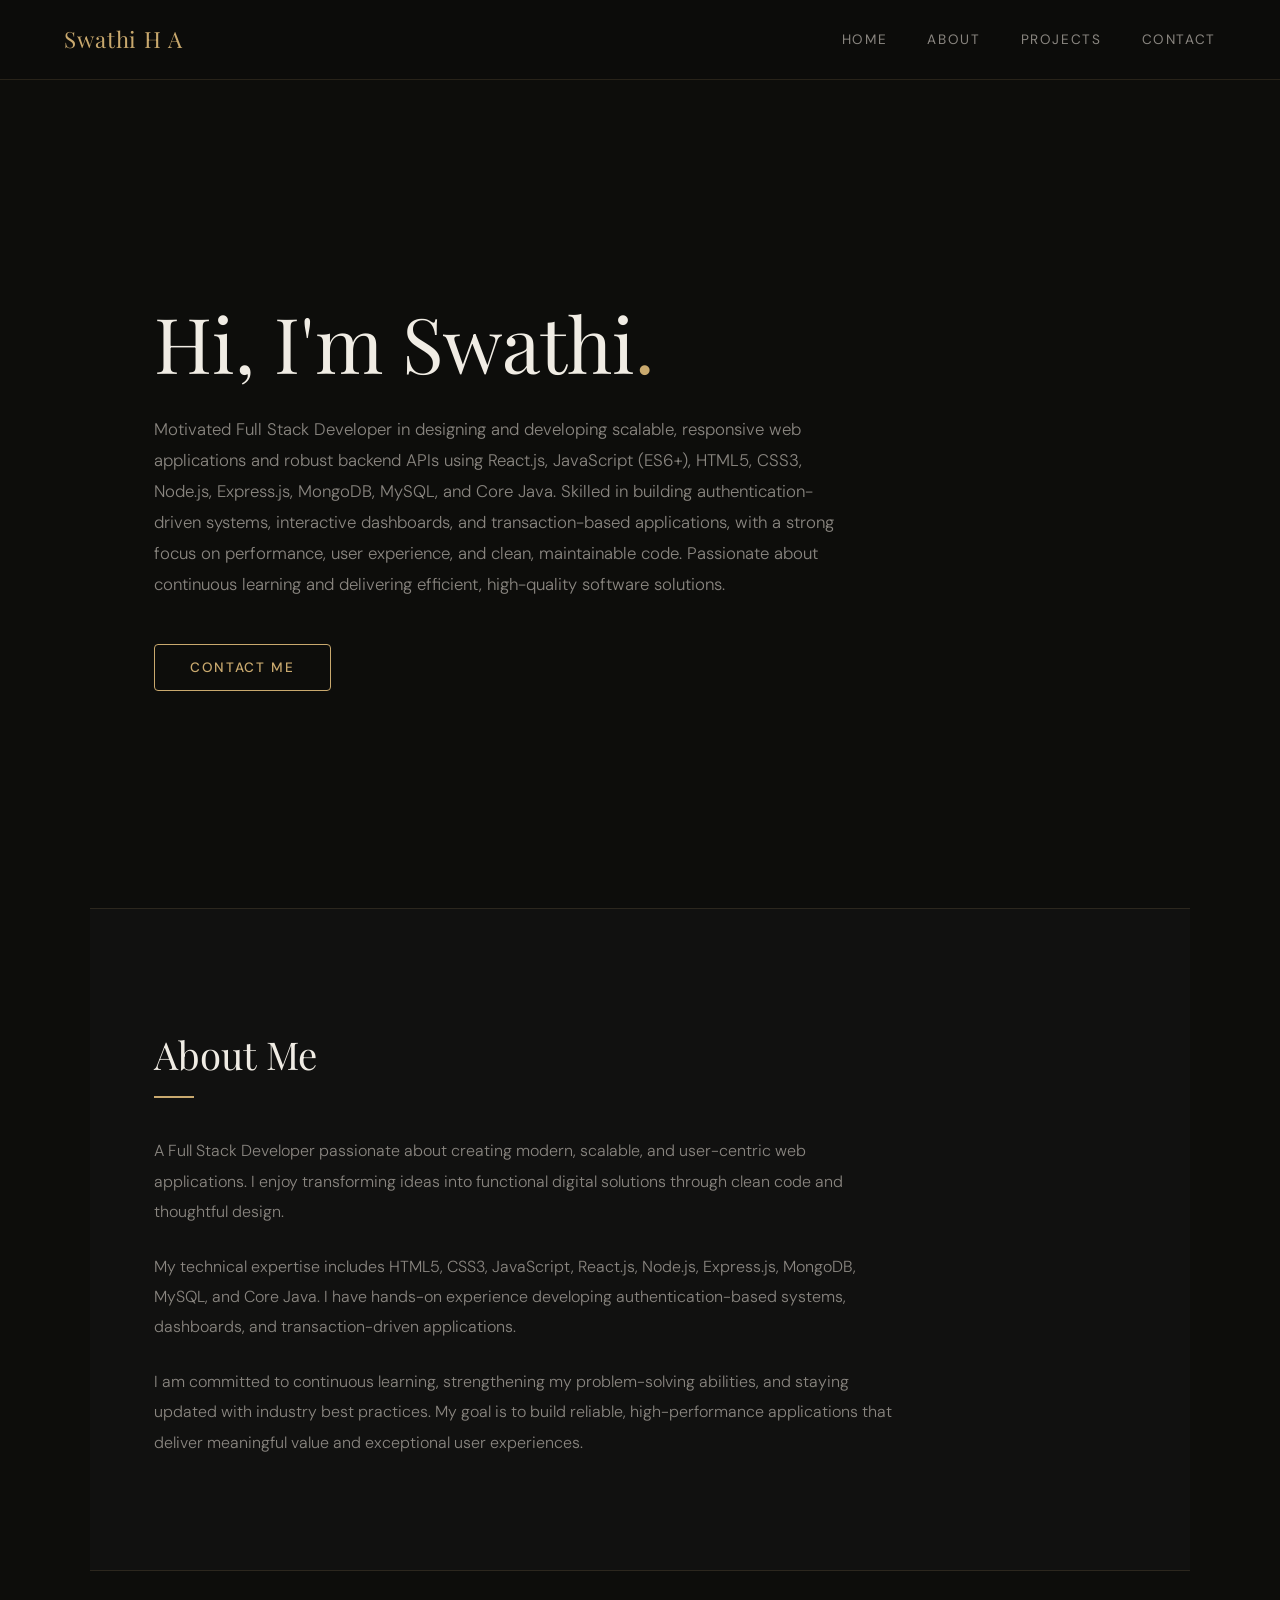
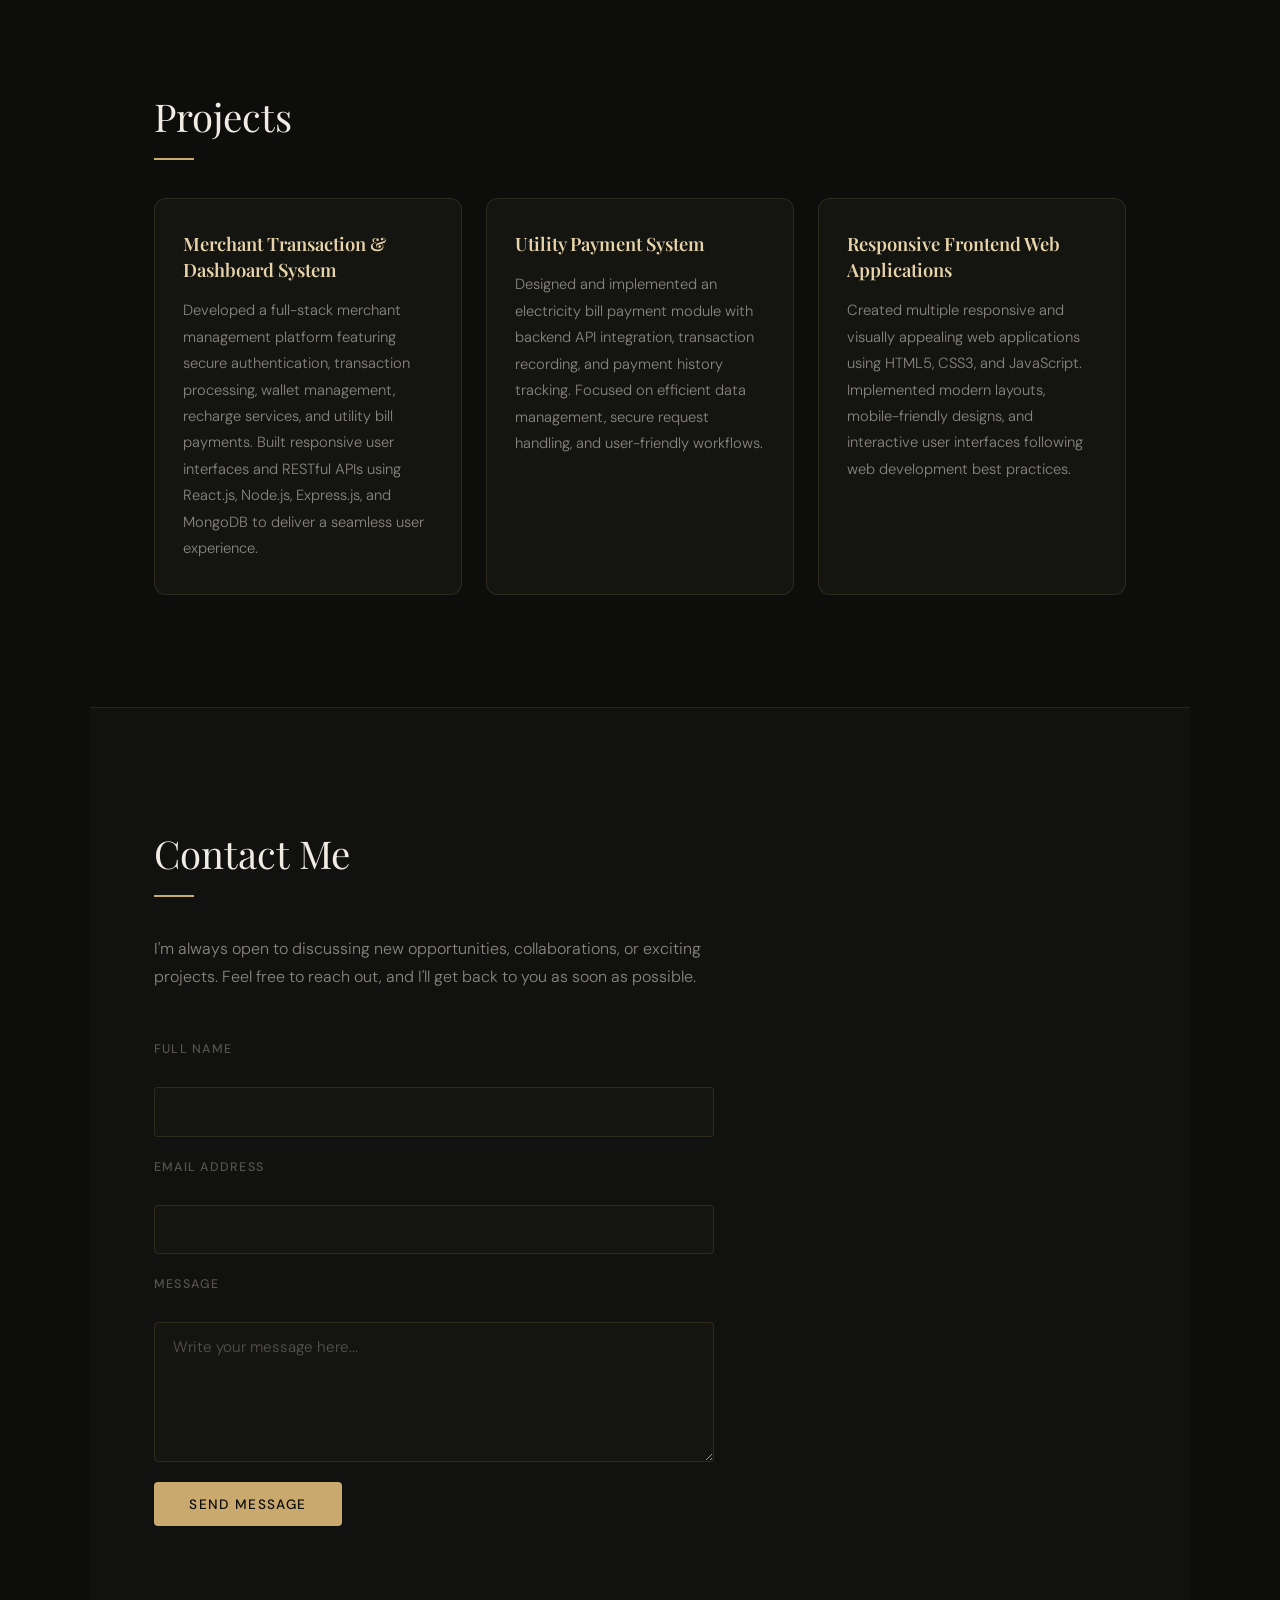
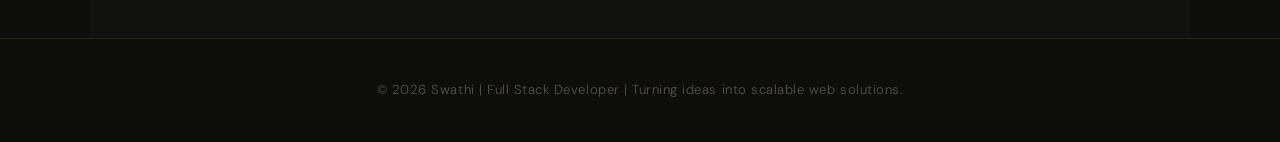
<file: HTML Project/2. New Portfolio/index.html>
<!DOCTYPE html>
<html lang="en">
<head>
    <meta charset="UTF-8">
    <meta name="viewport" content="width=device-width, initial-scale=1.0">
    <title>Document</title>
    <link rel="stylesheet" href="./style.css">
</head>
<body>
    <header>
        <h1>Swathi H A</h1>
        <nav>
            <a href="#home">Home</a>
            <a href="#about">About</a>
            <a href="#projects">Projects</a>
            <a href="#contact">Contact</a>
        </nav>
    </header>
    <main>
        <h2>Hi, I'm Swathi</h2>
        <p>Motivated Full Stack Developer in designing and developing scalable, responsive web applications and robust backend APIs using React.js, JavaScript (ES6+), HTML5, CSS3, Node.js, Express.js, MongoDB, MySQL, and Core Java. Skilled in building authentication-driven systems, interactive dashboards, and transaction-based applications, with a strong focus on performance, user experience, and clean, maintainable code. Passionate about continuous learning and delivering efficient, high-quality software solutions.</p>
        <a href="#contact">
            <button>Contact Me</button>
        </a>
    </main>
    <section class="about" id="about">
        <h2>About Me</h2>

        <p>
            A Full Stack Developer passionate about creating modern, scalable, and user-centric web applications. I enjoy transforming ideas into functional digital solutions through clean code and thoughtful design.
        </p>

        <p>
            My technical expertise includes HTML5, CSS3, JavaScript, React.js, Node.js, Express.js, MongoDB, MySQL, and Core Java. I have hands-on experience developing authentication-based systems, dashboards, and transaction-driven applications.
        </p>

        <p>
            I am committed to continuous learning, strengthening my problem-solving abilities, and staying updated with industry best practices. My goal is to build reliable, high-performance applications that deliver meaningful value and exceptional user experiences.
        </p>
    </section>

    <section class="projects" id="projects">
        <h2>Projects</h2>

        <article>
            <div>
                <h4>Merchant Transaction & Dashboard System</h4>
                <p>
                    Developed a full-stack merchant management platform featuring secure authentication, transaction processing, wallet management, recharge services, and utility bill payments. Built responsive user interfaces and RESTful APIs using React.js, Node.js, Express.js, and MongoDB to deliver a seamless user experience.
                </p>
            </div>

            <div>
                <h4>Utility Payment System</h4>
                <p>
                    Designed and implemented an electricity bill payment module with backend API integration, transaction recording, and payment history tracking. Focused on efficient data management, secure request handling, and user-friendly workflows.
                </p>
            </div>

            <div>
                <h4>Responsive Frontend Web Applications</h4>
                <p>
                    Created multiple responsive and visually appealing web applications using HTML5, CSS3, and JavaScript. Implemented modern layouts, mobile-friendly designs, and interactive user interfaces following web development best practices.
                </p>
            </div>
        </article>
    </section>

    <section class="contact-us" id="contact">
        <h2>Contact Me</h2>

        <p>
            I'm always open to discussing new opportunities, collaborations, or exciting projects. Feel free to reach out, and I'll get back to you as soon as possible.
        </p>

        <form action="">
            <label for="name">Full Name</label>
            <input type="text" id="name" name="name" required>

            <label for="email">Email Address</label>
            <input type="email" id="email" name="email" required>

            <label for="message">Message</label>
            <textarea name="message" id="message" placeholder="Write your message here..." required></textarea>

            <button type="submit">Send Message</button>
        </form>
    </section>
    <footer>
        <p>© 2026 Swathi | Full Stack Developer | Turning ideas into scalable web solutions.</p>
    </footer>
</body>
</html>
</file>
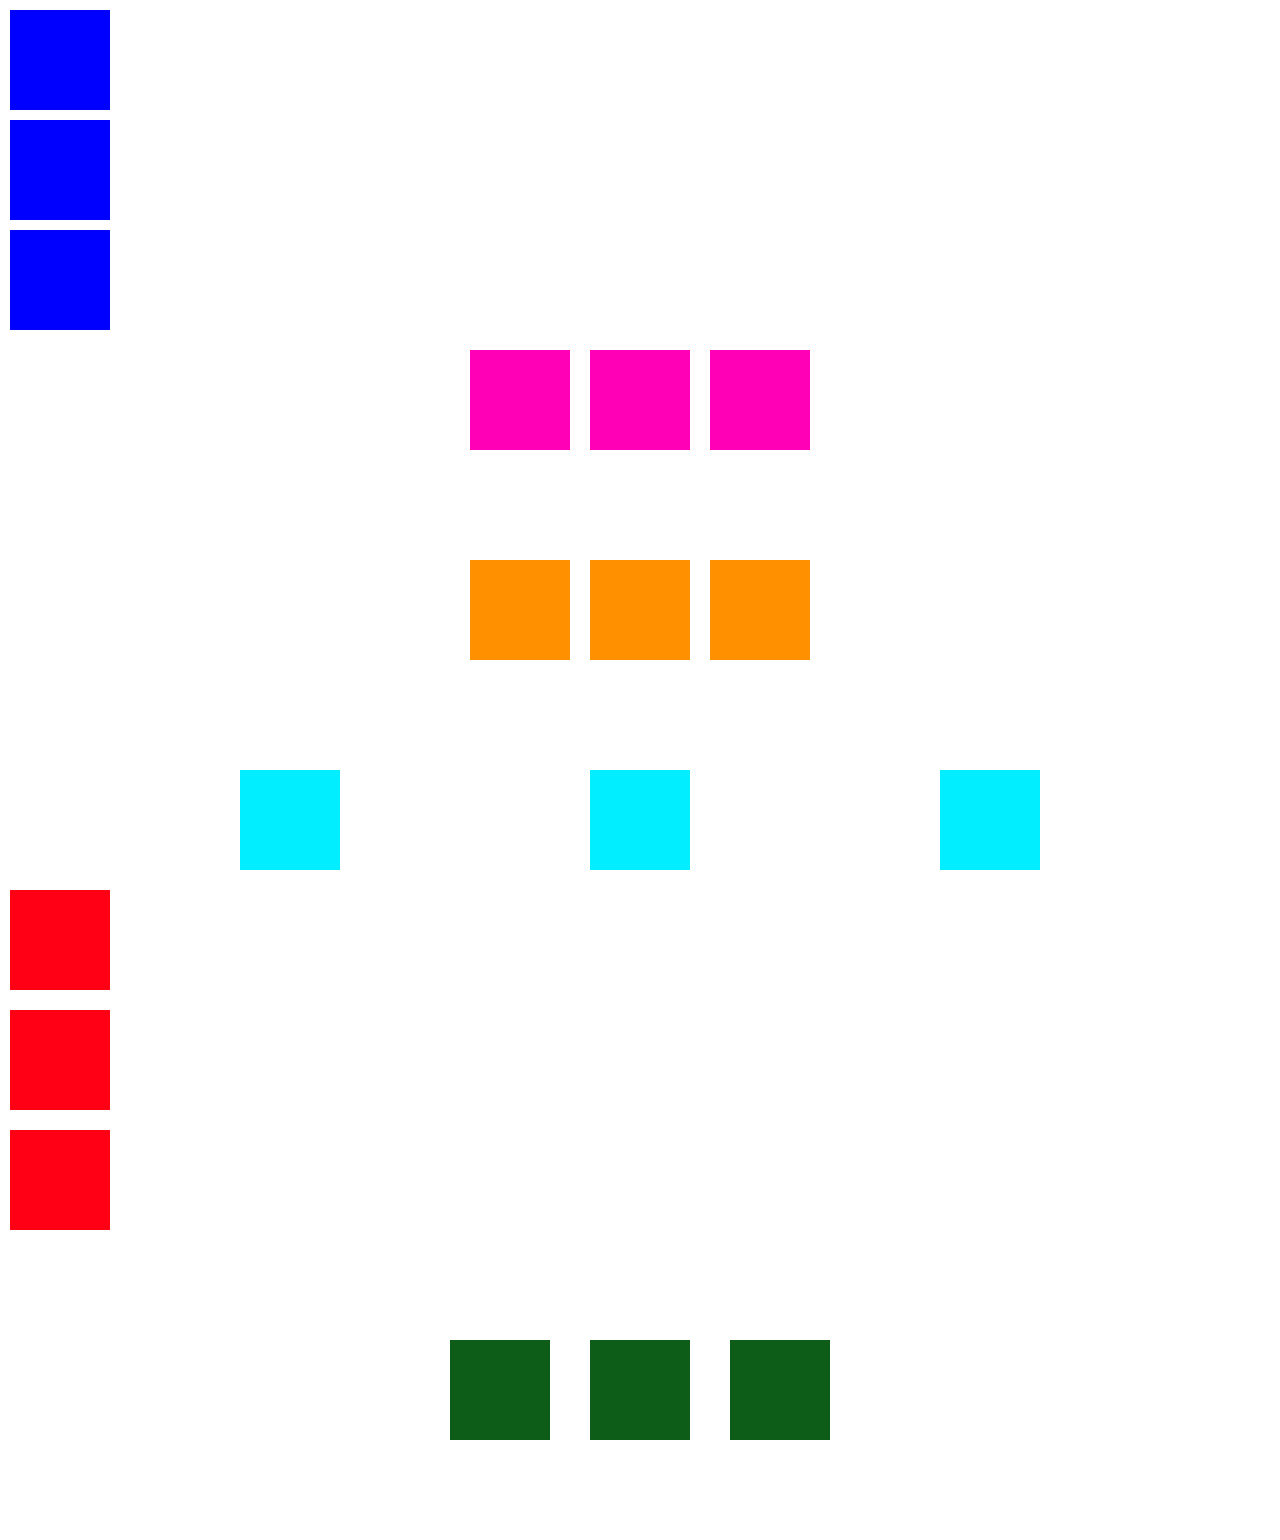
<file: CSS/layoutP.html>
<!-- # PRACTICE FIRST 

- [ ]  Create container with 3 boxes
- [ ]  Center them horizontally
- [ ]  Center them vertically
- [ ]  Space them evenly
- [ ]  Try column layout -->

<!DOCTYPE html>
<html lang="en">
<head>
    <meta charset="UTF-8">
    <meta name="viewport" content="width=device-width, initial-scale=1.0">
    <title>Document</title>
    <style>
        *{
            padding: 0;
            margin: 0;
            box-sizing: border-box;
        }
        .box {
            background-color: blue;
            padding: 10px;
            width: 100px;
            height: 100px;
            margin: 10px;
            color: blue;
        }

        .horizontalMain{
            display: flex;
            justify-content: center;
        }

        .HorizontalBox {
            background-color: rgb(255, 0, 183);
            padding: 10px;
            width: 100px;
            height: 100px;
            margin: 10px;
            color: rgb(255, 0, 183);
            
        }

        .VerticalMain{
            display: flex;
            justify-content: center;
            align-items: center;
            height: 300px;
        }

        .VerticalBox {
            background-color: rgb(255, 145, 0);
            padding: 10px;
            width: 100px;
            height: 100px;
            margin: 10px;
            color: rgb(255, 145, 0);
        }

        .evenlyMain{
            display: flex;
            justify-content: space-evenly;
        }

        .evenlyBox {
            background-color: rgb(0, 238, 255);
            padding: 10px;
            width: 100px;
            height: 100px;
            margin: 10px;
            color: rgb(0, 238, 255);
        }

        .columnMain{
            display: flex;
            flex-direction: column;
        }

        .columnBox {
            background-color: rgb(255, 0, 21);
            padding: 10px;
            width: 100px;
            height: 100px;
            margin: 10px;
            color: rgb(255, 0, 21);
        }

        .extraMain{
            display: flex;
            justify-content: center;
            align-items: center;
            gap: 20px;
            height: 300px;
        }

        .extraBox {
            background-color: rgb(13, 93, 24);
            padding: 10px;
            width: 100px;
            height: 100px;
            margin: 10px;
            color: rgb(13, 93, 24);
        }
    </style>
</head>
<body>
    <div class="main">
        <div class="box">
            a
        </div>
        <div class="box">
            a
        </div>
        <div class="box">
            a
        </div>
    </div>

    <div class="horizontalMain">
        <div class="HorizontalBox">
            a
        </div>
        <div class="HorizontalBox">
            a
        </div>
        <div class="HorizontalBox">
            a
        </div>
    </div>

    <div class="VerticalMain">
        <div class="VerticalBox">
            a
        </div>
        <div class="VerticalBox">
            a
        </div>
        <div class="VerticalBox">
            a
        </div>
    </div>

    <div class="evenlyMain">
        <div class="evenlyBox">
            a
        </div>
        <div class="evenlyBox">
            a
        </div>
        <div class="evenlyBox">
            a
        </div>
    </div>

    <div class="columnMain">
        <div class="columnBox">
            a
        </div>
        <div class="columnBox">
            a
        </div>
        <div class="columnBox">
            a
        </div>
    </div>

    <div class="extraMain">
        <div class="extraBox">
            a
        </div>
        <div class="extraBox">
            a
        </div>
        <div class="extraBox">
            a
        </div>
    </div>
</body>
</html>
</file>
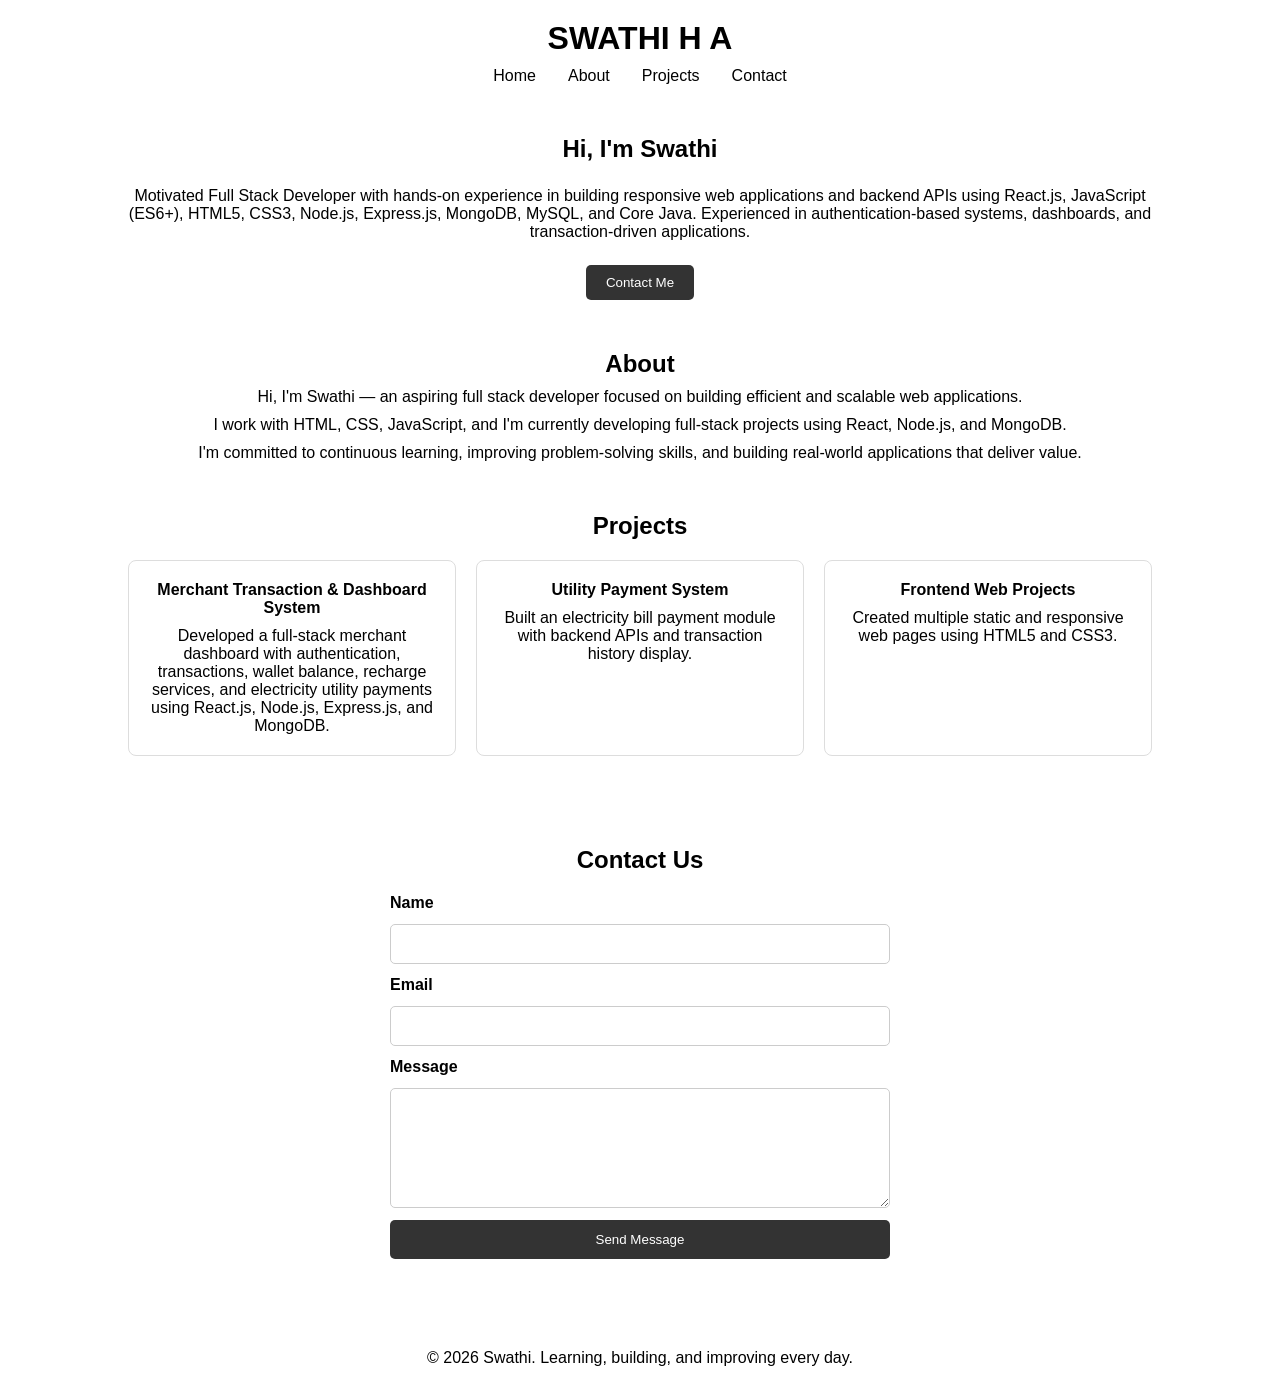
<file: HTML Project/1.PersonalProfile.html>
<!DOCTYPE html>
<html lang="en">
<head>
    <meta charset="UTF-8">
    <meta name="viewport" content="width=device-width, initial-scale=1.0">
    <title>Document</title>
    <style>
        *{
            padding: 0;
            margin: 0;
            box-sizing: border-box;
        }

        body{
            font-family: Arial, sans-serif;
        }

        /* HEADER */

        header{
            display: flex;
            flex-direction: column;
            justify-content: center;
            align-items: center;
            width: 80%;
            margin: 20px auto;
        }

        header nav{
            display: flex;
            justify-content: center;
            gap: 2rem;
            width: 100%;
            margin-top: 10px;
        }

        header nav a{
            text-decoration: none;
            color: black;
        }

        /* HERO */

        .hero{
            display: flex;
            flex-direction: column;
            align-items: center;
            width: 80%;
            margin: 50px auto;
            gap: 1.5rem;
            text-align: center;
        }

        .hero button{
            padding: 10px 20px;
            border: none;
            background-color: #333;
            color: white;
            border-radius: 5px;
            cursor: pointer;
        }

        /* ABOUT */

        .about{
            width: 80%;
            margin: 50px auto;
            text-align: center;
        }

        .about p{
            margin-top: 10px;
        }

        /* PROJECTS */

        .projects{
            width: 80%;
            margin: 50px auto;
            text-align: center;
        }

        .projects article{
            display: flex;
            gap: 20px;
            margin-top: 20px;
        }

        .projects article div{
            display: flex;
            flex-direction: column;
            align-items: center;
            width: 33%;
            border: 1px solid #ddd;
            padding: 20px;
            border-radius: 8px;
        }

        .projects article h4{
            margin-bottom: 10px;
        }

        /* CONTACT */

        .contact-us{
            padding: 40px;
        }

        .contact-us h2,
        .contact-us h3{
            text-align: center;
            margin-bottom: 20px;
        }

        .contact-us form{
            display: flex;
            flex-direction: column;
            gap: 12px;
            max-width: 500px;
            margin: 0 auto;
        }

        .contact-us label{
            font-weight: bold;
        }

        .contact-us input,
        .contact-us textarea{
            padding: 10px;
            border: 1px solid #ccc;
            border-radius: 5px;
            font-size: 16px;
        }

        .contact-us textarea{
            min-height: 120px;
            resize: vertical;
        }

        .contact-us button{
            padding: 12px;
            border: none;
            border-radius: 5px;
            background-color: #333;
            color: white;
            cursor: pointer;
        }

        .contact-us button:hover{
            background-color: #555;
        }

        /* FOOTER */

        footer{
            text-align: center;
            padding: 20px;
            margin-top: 30px;
        }

        /* RESPONSIVE */

        @media (max-width: 768px){

            .projects article{
                flex-direction: column;
            }

            .projects article div{
                width: 100%;
            }

            header nav{
                flex-direction: column;
                gap: 1rem;
            }
        }
    </style>
</head>
<body>
    <header>
        <h1>SWATHI H A</h1>
        <nav>
            <a href="#home">Home</a>
            <a href="#about">About</a>
            <a href="#projects">Projects</a>
            <a href="#contact">Contact</a>
        </nav>
    </header>
    <section class="hero" id="home">
        <h2>Hi, I'm Swathi</h2>
        <p>Motivated Full Stack Developer with hands-on experience in building responsive web applications and backend
        APIs using React.js, JavaScript (ES6+), HTML5, CSS3, Node.js, Express.js, MongoDB, MySQL, and Core Java.
        Experienced in authentication-based systems, dashboards, and transaction-driven applications.</p>
        <a href="#contact">
            <button>Contact Me</button>
        </a>
    </section>
    <section class="about" id="about">
        <h2>About</h2>
        <p>
            Hi, I'm Swathi — an aspiring full stack developer focused on building efficient and scalable web applications.
        </p>

        <p>
        I work with HTML, CSS, JavaScript, and I'm currently developing full-stack projects using React, Node.js, and MongoDB.
        </p>

        <p>
        I'm committed to continuous learning, improving problem-solving skills, and building real-world applications that deliver value.
        </p>
    </section>
    <section class="projects" id="projects">
        <h2>Projects</h2>
        <article>
            <div>
                <h4>Merchant Transaction & Dashboard System</h4>
                <p>Developed a full-stack merchant dashboard with authentication, transactions, wallet balance, recharge services,
                and electricity utility payments using React.js, Node.js, Express.js, and MongoDB.
                </p>
            </div>
            <div>
                <h4>Utility Payment System</h4>
                <p>Built an electricity bill payment module with backend APIs and transaction history display.
                </p>
            </div>
            <div>
                <h4>Frontend Web Projects</h4>
                <p>Created multiple static and responsive web pages using HTML5 and CSS3.
                </p>
            </div>
        </article>
    </section>
    <section class="contact-us" id="contact">
        <h2>Contact Us</h2>

        <form action="">
            <label for="name">Name</label>
            <input type="text" id="name" name="name" required>

            <label for="email">Email</label>
            <input type="email" id="email" name="email" required>

            <label for="message">Message</label>
            <textarea name="message" id="message" required></textarea>

            <button type="submit">Send Message</button>
        </form>
    </section>
    
    <footer>
        <p>© 2026 Swathi. Learning, building, and improving every day.</p>
    </footer>
</body>
</html>
</file>
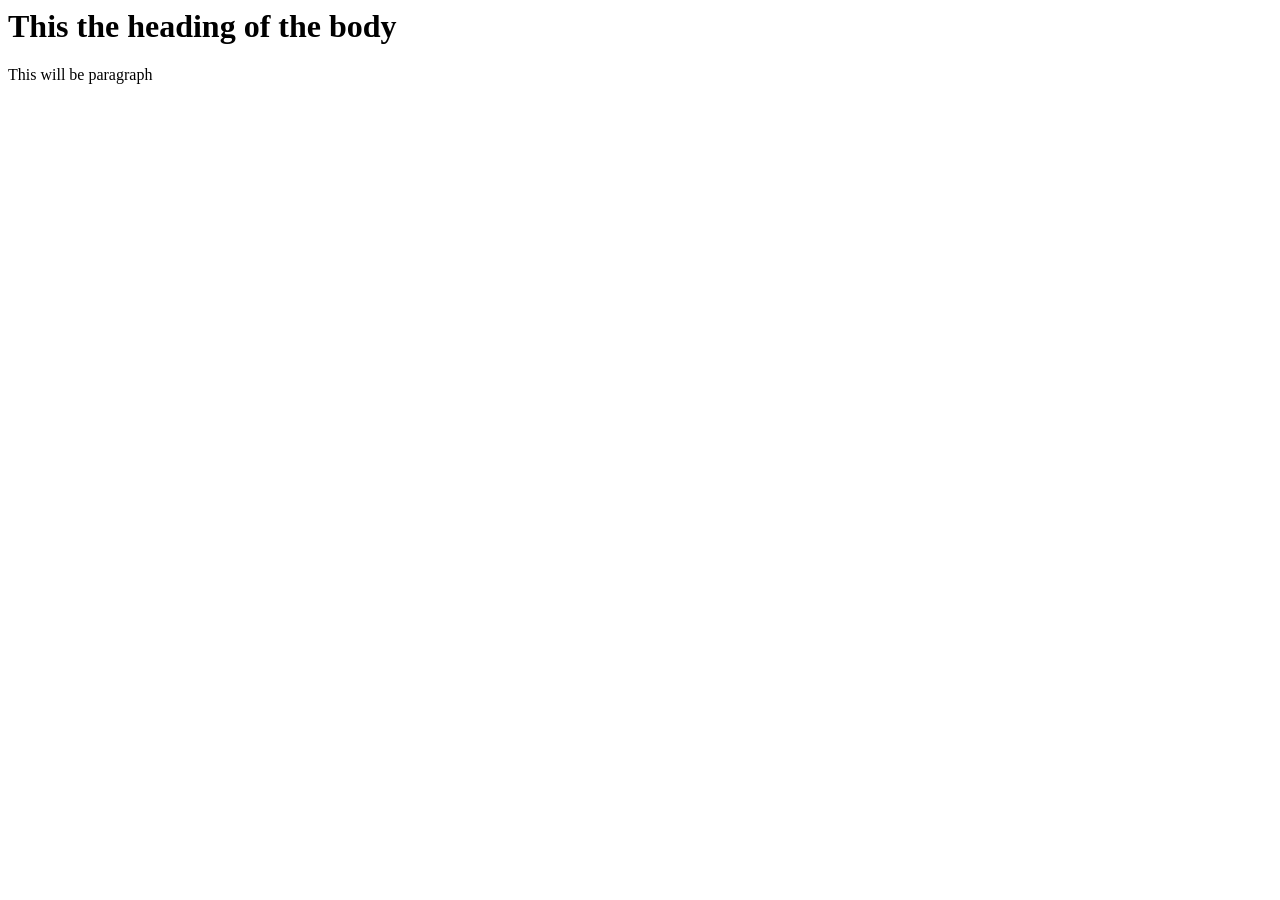
<file: HTML/1.Structure.html>
<html>
    <head>
        <title>Remininding myself the structure of html</title>
    </head>
    <body>
        <h1>This the heading of the body</h1>
        <p>This will be paragraph</p>
    </body>
</html>
</file>
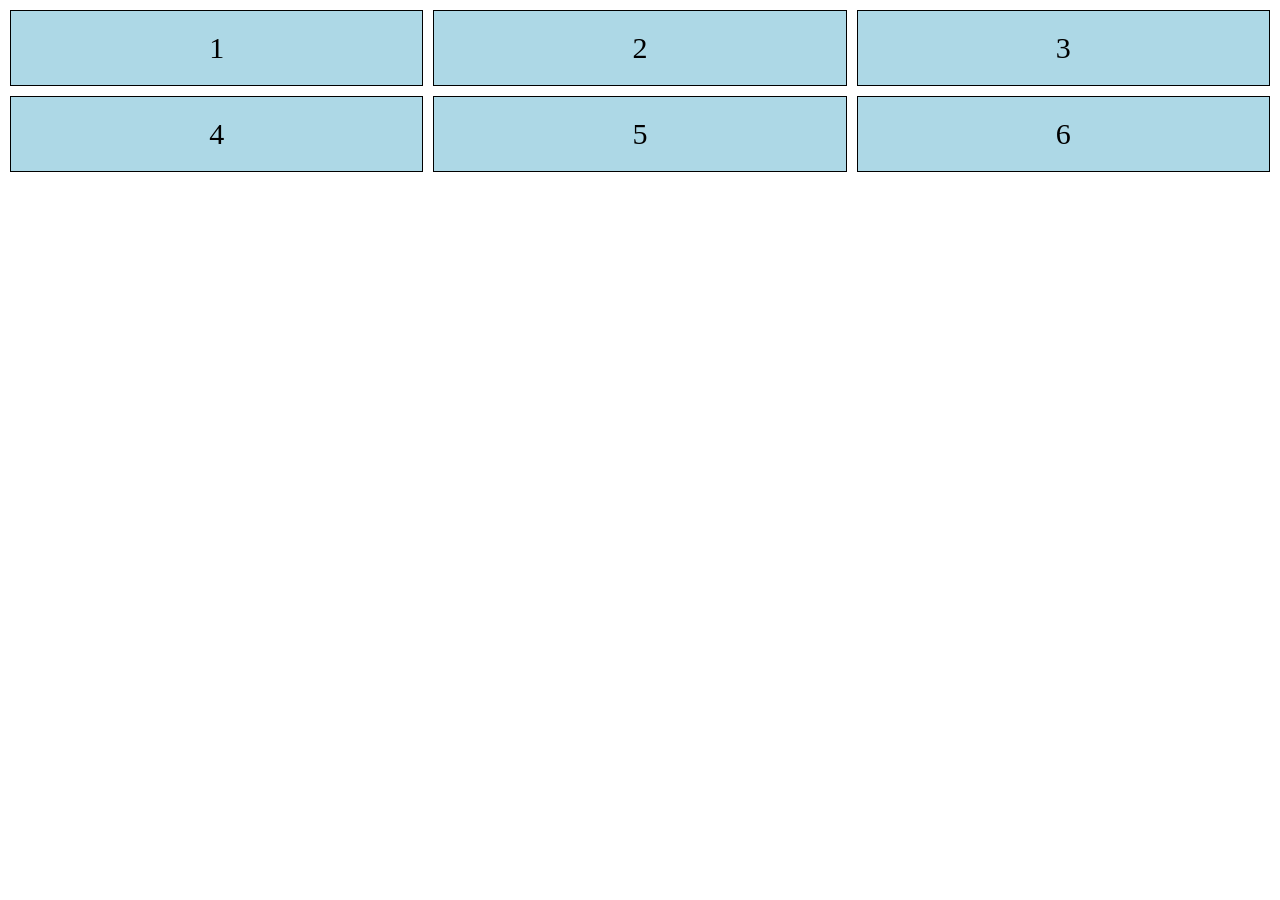
<file: HTML/10.Grid.html>
<!DOCTYPE html>
<html lang="en">
<head>
    <meta charset="UTF-8">
    <meta name="viewport" content="width=device-width, initial-scale=1.0">
    <title>Document</title>
    <style>
        *{
            padding: 0;
            margin: 0;
            box-sizing: border-box;
        }
        .grid-container {
            display: grid;
            grid-template-columns: repeat(3, 1fr);
            grid-gap: 10px;
            padding: 10px;
        }

        .grid-container div {
            text-align: center;
            padding: 20px 0;
            font-size: 30px;
        }

        .grid-item{
            background-color: lightblue;
            border: 1px solid black;
        }

        @media(max-width:768px){
            .grid-container{
                display: grid;
                grid-template-columns: 1fr;
            }
        }
    </style>
</head>
<body>
    <div class="grid-container">
        <div class="grid-item">1</div>
        <div class="grid-item">2</div>
        <div class="grid-item">3</div>
        <div class="grid-item">4</div>
        <div class="grid-item">5</div>
        <div class="grid-item">6</div>
    </div>
</body>
</html>
</file>
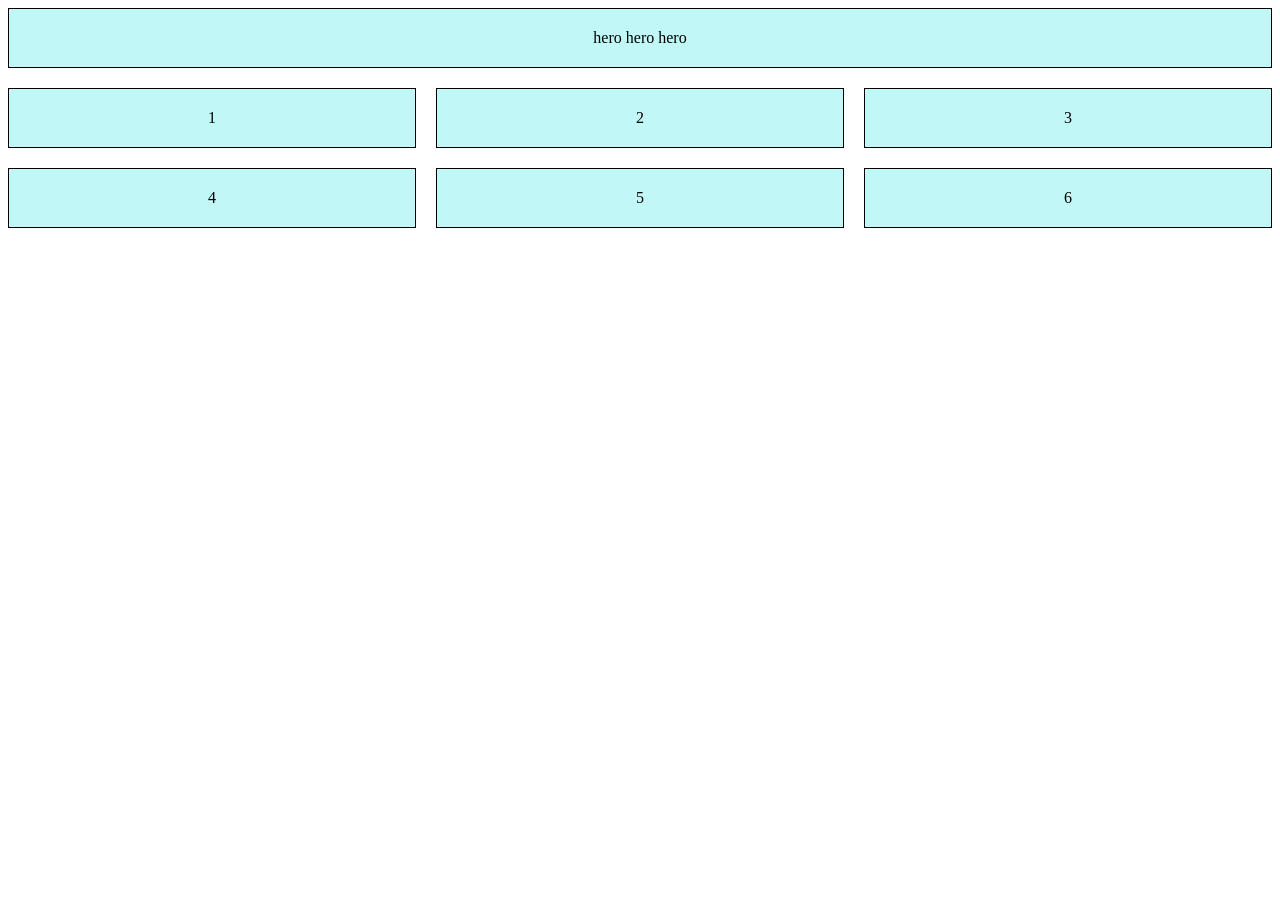
<file: HTML/11.GridSection.html>
<!DOCTYPE html>
<html lang="en">
<head>
    <meta charset="UTF-8">
    <meta name="viewport" content="width=device-width, initial-scale=1.0">
    <title>Document</title>
    <style>
        .hero {
            display: grid;
            grid-template-columns: repeat(3, 1fr);
            grid-gap: 20px;
            text-align: center;
            align-items: center;
        }

        .hero div{
            padding: 20px;
            background-color: rgb(194, 247, 247);
            border: 1px solid black;
        }
    </style>
</head>
<body>
    <section class="hero">
        <div style="grid-column: span 3;">hero hero hero </div>
        <div>1</div>
        <div>2</div>
        <div>3</div>
        <div>4</div>
        <div>5</div>
        <div>6</div>
    </section>
</body>
</html>
</file>
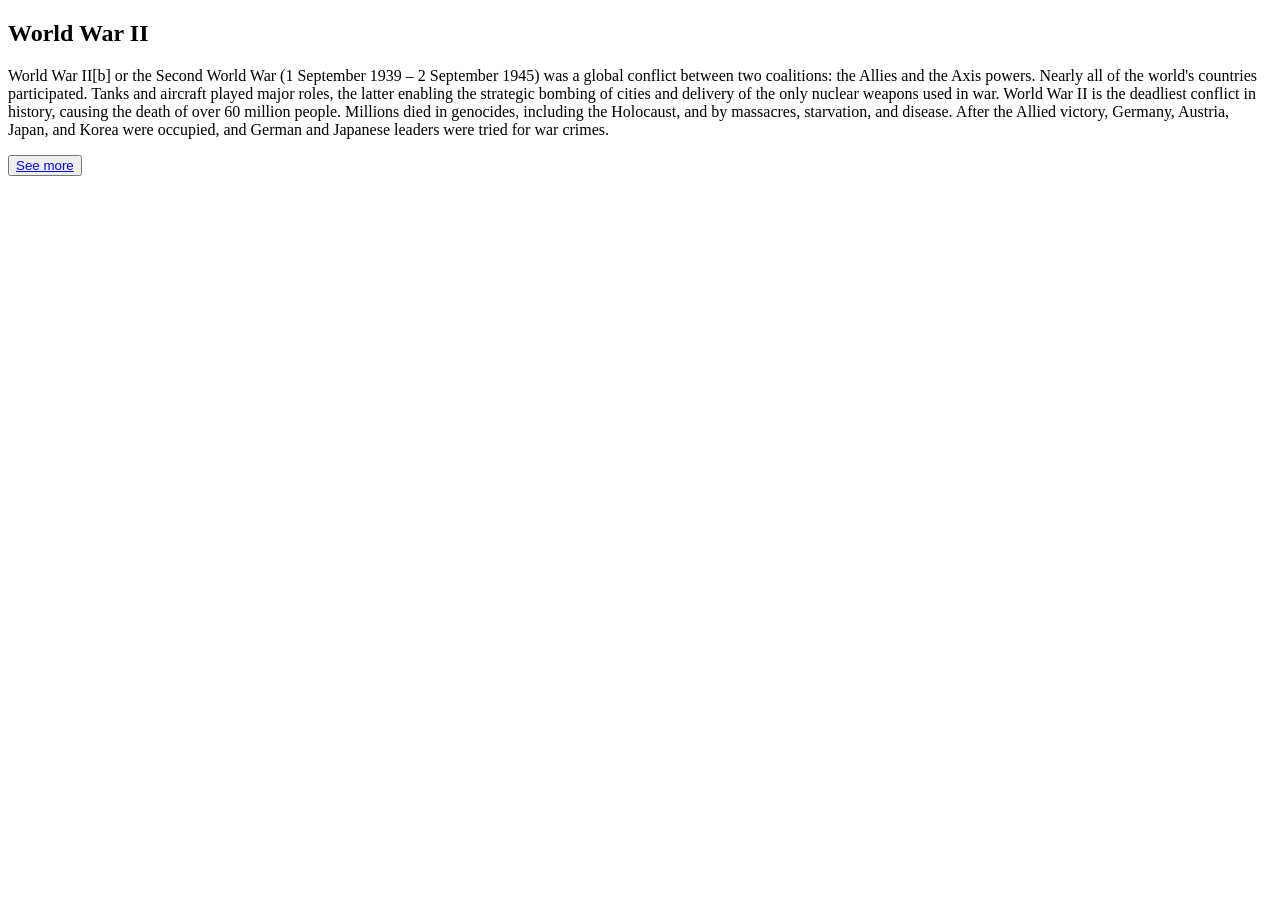
<file: HTML/5.Section.html>
<!-- Create hero section with heading + paragraph + button -->

<!DOCTYPE html>
<html lang="en">
<head>
    <meta charset="UTF-8">
    <meta name="viewport" content="width=device-width, initial-scale=1.0">
    <title>Document</title>
</head>
<body>
    <main>
        <section class="hero">
            <h1>World War II</h1>
                <p>World War II[b] or the Second World War (1 September 1939 – 2 September 1945) was a global conflict between two coalitions: the Allies and the Axis powers. Nearly all of the world's countries participated. Tanks and aircraft played major roles, the latter  enabling the strategic bombing of cities and delivery of the only nuclear weapons used in war. World War II is the deadliest conflict in history, causing the death of over 60 million people. Millions died in genocides, including the Holocaust, and by massacres, starvation, and disease. After the Allied victory, Germany, Austria, Japan, and Korea were occupied, and German and Japanese leaders were tried for war crimes.</p>
            <button><a href="https://en.wikipedia.org/wiki/World_War_II">See more</a></button>
        </section>
    </main>
</body>
</html>
</file>
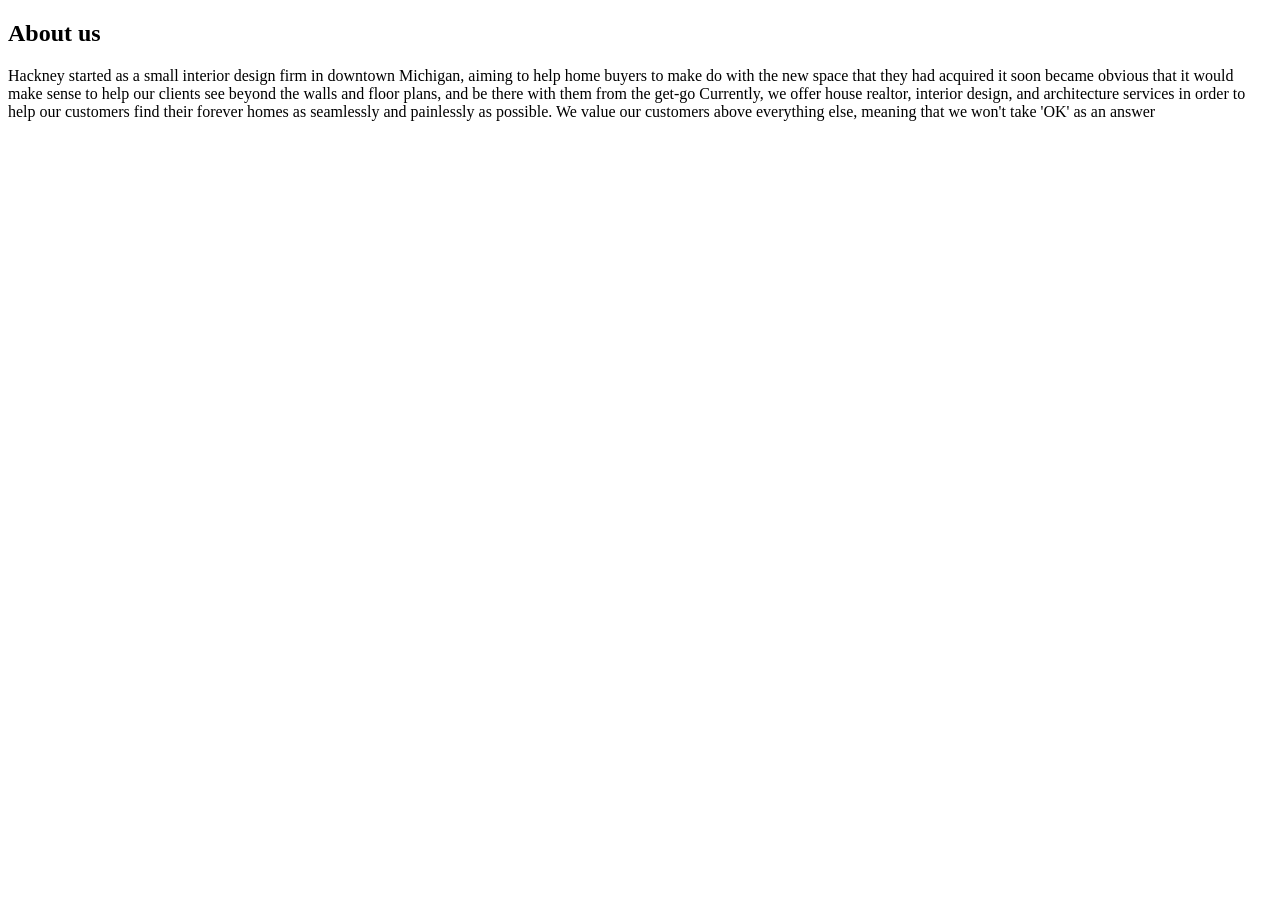
<file: HTML/6.About.html>
<!-- Create about section  -->

<!DOCTYPE html>
<html lang="en">
<head>
    <meta charset="UTF-8">
    <meta name="viewport" content="width=device-width, initial-scale=1.0">
    <title>Document</title>
</head>
<body>
    <section>
        <h2>About us</h2>
        <p>Hackney started as a small interior design firm in downtown Michigan, aiming to help home buyers to make do with the new space that they had acquired it soon became obvious that it would make sense to help our clients see beyond the walls and floor plans, and be there with them from the get-go
        Currently, we offer house realtor, interior design, and architecture services in order to help our customers find their forever homes as seamlessly and painlessly as possible. We value our customers above everything else, meaning that we won't take 'OK' as an answer</p>
    </section>
</body>
</html>
</file>
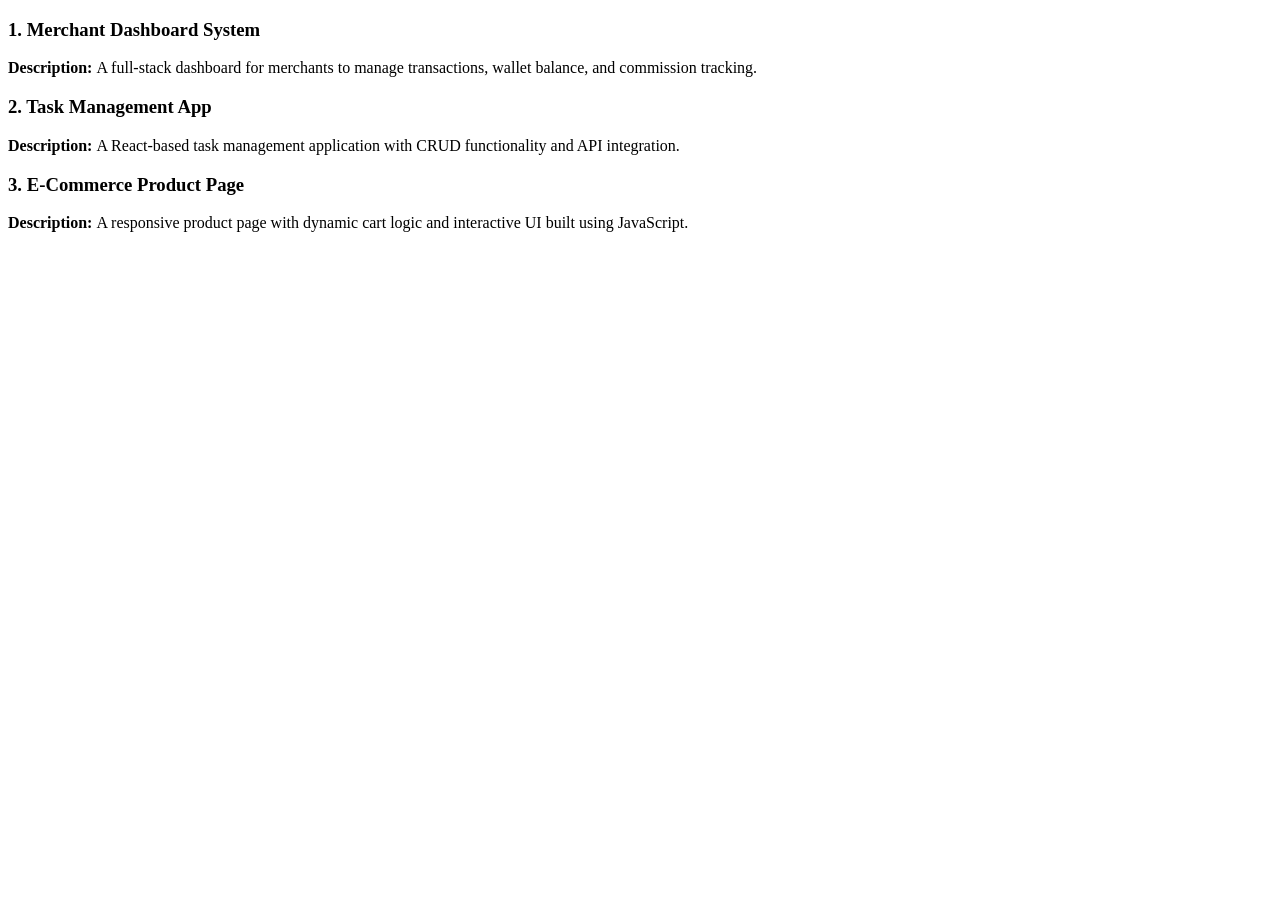
<file: HTML/7.ProjectSection.html>
<!-- Create projects section (3 dummy project cards) -->

<!DOCTYPE html>
<html lang="en">
<head>
    <meta charset="UTF-8">
    <meta name="viewport" content="width=device-width, initial-scale=1.0">
    <title>Document</title>
</head>
<body>
    <section>
        <article>
            <h3>1. Merchant Dashboard System</h3>
            <p><b>Description: </b> A full-stack dashboard for merchants to manage transactions, wallet balance, and commission tracking.</p>
        </article>
        <article>
            <h3>2. Task Management App</h3>
            <p><b>Description: </b> A React-based task management application with CRUD functionality and API integration.</p>
        </article>
        <article>
            <h3>3. E-Commerce Product Page</h3>
            <p><b>Description: </b> A responsive product page with dynamic cart logic and interactive UI built using JavaScript.</p>
        </article>
    </section>
</body>
</html>
</file>
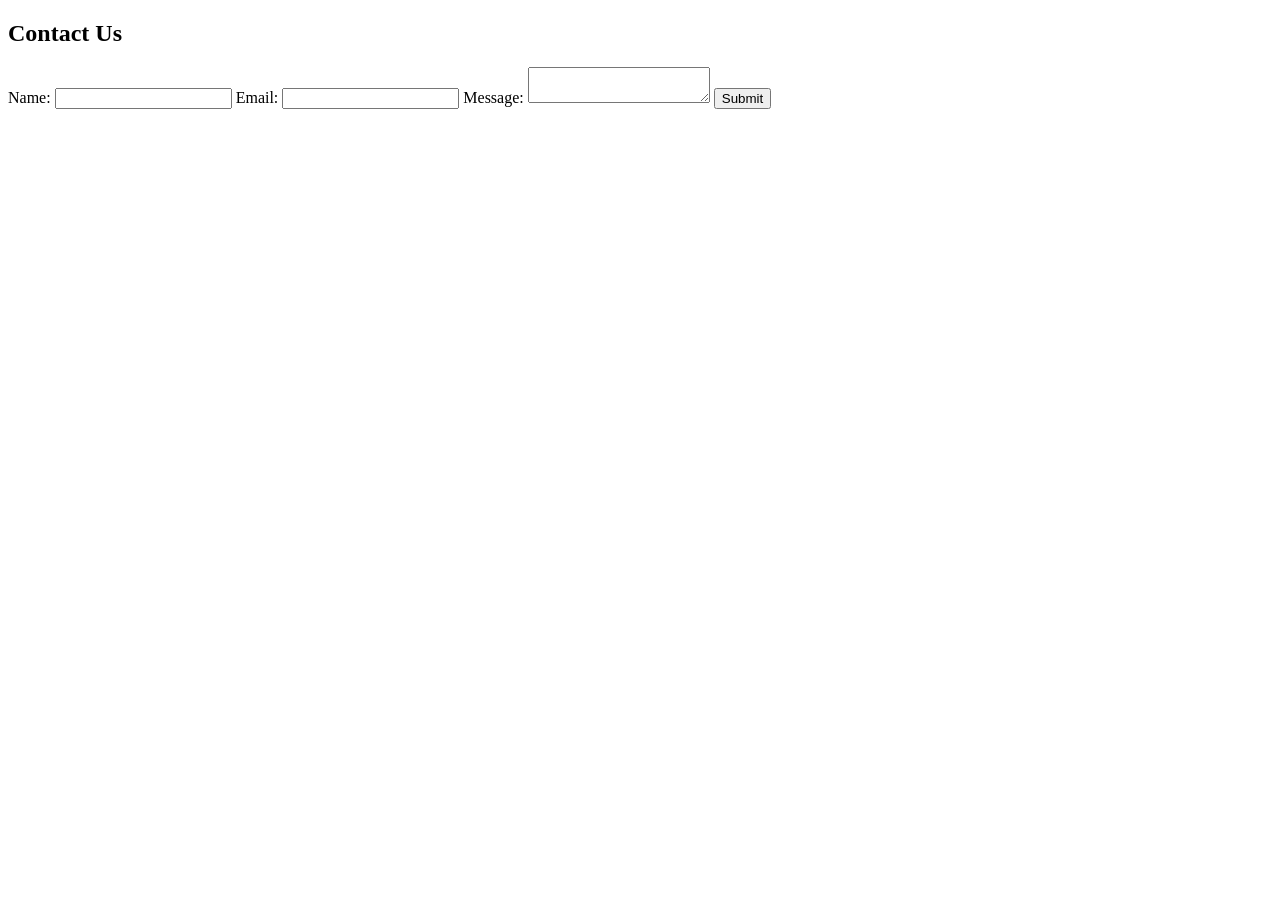
<file: HTML/8.contactForm.html>
<!-- Create contact form (name, email, message, submit) -->

<!DOCTYPE html>
<html lang="en">
<head>
    <meta charset="UTF-8">
    <meta name="viewport" content="width=device-width, initial-scale=1.0">
    <title>Document</title>
</head>
<body>
  <main>
    <section>
      <h2>Contact Us</h2>

      <form>
        <label for="name">Name:</label>
        <input type="text" id="name" name="name" required>

        <label for="email">Email:</label>
        <input type="email" id="email" name="email" required>

        <label for="message">Message:</label>
        <textarea id="message" name="message" required></textarea>

        <button type="submit">Submit</button>
      </form>

    </section>
  </main>
</body>
</html>
</file>
<file: HTML Project/2. New Portfolio/style.css>
@import url('https://fonts.googleapis.com/css2?family=Playfair+Display:ital,wght@0,400;0,600;1,400&family=DM+Sans:wght@300;400;500&display=swap');

*, *::before, *::after {
  box-sizing: border-box;
  margin: 0;
  padding: 0;
}

:root {
  --bg: #0d0d0b;
  --bg-card: #141410;
  --bg-section: #111110;
  --accent: #c9a96e;
  --accent-light: #e8d4aa;
  --text-primary: #f0ece4;
  --text-muted: #8a8680;
  --text-dim: #555250;
  --border: rgba(201, 169, 110, 0.15);
  --border-hover: rgba(201, 169, 110, 0.4);
  --font-display: 'Playfair Display', Georgia, serif;
  --font-body: 'DM Sans', sans-serif;
  --max-width: 1100px;
  --radius: 4px;
  --radius-lg: 12px;
}

html {
  scroll-behavior: smooth;
}

body {
  background-color: var(--bg);
  color: var(--text-primary);
  font-family: var(--font-body);
  font-weight: 300;
  font-size: 16px;
  line-height: 1.75;
  -webkit-font-smoothing: antialiased;
}

/* ─── Header ─── */
header {
  position: sticky;
  top: 0;
  z-index: 100;
  display: flex;
  align-items: center;
  justify-content: space-between;
  padding: 1.25rem 4rem;
  background: rgba(13, 13, 11, 0.85);
  backdrop-filter: blur(12px);
  -webkit-backdrop-filter: blur(12px);
  border-bottom: 1px solid var(--border);
}

header h1 {
  font-family: var(--font-display);
  font-size: 1.4rem;
  font-weight: 400;
  color: var(--accent);
  letter-spacing: 0.04em;
}

nav {
  display: flex;
  gap: 2.5rem;
}

nav a {
  color: var(--text-muted);
  text-decoration: none;
  font-size: 0.85rem;
  font-weight: 400;
  letter-spacing: 0.12em;
  text-transform: uppercase;
  transition: color 0.25s ease;
  position: relative;
}

nav a::after {
  content: '';
  position: absolute;
  bottom: -3px;
  left: 0;
  width: 0;
  height: 1px;
  background: var(--accent);
  transition: width 0.3s ease;
}

nav a:hover {
  color: var(--accent);
}

nav a:hover::after {
  width: 100%;
}

/* ─── Hero / Main ─── */
main {
  min-height: 92vh;
  display: flex;
  flex-direction: column;
  justify-content: center;
  padding: 6rem 4rem;
  max-width: var(--max-width);
  margin: 0 auto;
  animation: fadeUp 0.9s ease both;
}

main h2 {
  font-family: var(--font-display);
  font-size: clamp(2.8rem, 6vw, 5.5rem);
  font-weight: 400;
  line-height: 1.15;
  color: var(--text-primary);
  margin-bottom: 1.75rem;
}

main h2::after {
  content: '.';
  color: var(--accent);
}

main p {
  max-width: 680px;
  font-size: 1.05rem;
  color: var(--text-muted);
  line-height: 1.85;
  margin-bottom: 2.75rem;
}

main a {
  text-decoration: none;
}

main button {
  display: inline-flex;
  align-items: center;
  gap: 0.6rem;
  padding: 0.85rem 2.2rem;
  background: transparent;
  color: var(--accent);
  border: 1px solid var(--accent);
  font-family: var(--font-body);
  font-size: 0.85rem;
  font-weight: 500;
  letter-spacing: 0.12em;
  text-transform: uppercase;
  cursor: pointer;
  border-radius: var(--radius);
  transition: background 0.25s ease, color 0.25s ease, transform 0.2s ease;
}

main button:hover {
  background: var(--accent);
  color: var(--bg);
  transform: translateY(-2px);
}

main button:active {
  transform: translateY(0);
}

/* ─── Sections shared ─── */
section {
  padding: 7rem 4rem;
  max-width: var(--max-width);
  margin: 0 auto;
}

section h2 {
  font-family: var(--font-display);
  font-size: clamp(1.8rem, 3vw, 2.6rem);
  font-weight: 400;
  color: var(--text-primary);
  margin-bottom: 3rem;
  position: relative;
  display: inline-block;
}

section h2::after {
  content: '';
  position: absolute;
  bottom: -10px;
  left: 0;
  width: 40px;
  height: 2px;
  background: var(--accent);
}

/* ─── About ─── */
.about {
  border-top: 1px solid var(--border);
  border-bottom: 1px solid var(--border);
  background: var(--bg-section);
}

.about p {
  max-width: 740px;
  color: var(--text-muted);
  margin-bottom: 1.5rem;
  font-size: 1rem;
  line-height: 1.9;
}

.about p:last-child {
  margin-bottom: 0;
}

/* ─── Projects ─── */
.projects {
  background: var(--bg);
}

.projects article {
  display: grid;
  grid-template-columns: repeat(auto-fit, minmax(280px, 1fr));
  gap: 1.5rem;
}

.projects article > div {
  background: var(--bg-card);
  border: 1px solid var(--border);
  border-radius: var(--radius-lg);
  padding: 2rem 1.75rem;
  transition: border-color 0.3s ease, transform 0.3s ease;
  position: relative;
  overflow: hidden;
}

.projects article > div::before {
  content: '';
  position: absolute;
  top: 0;
  left: 0;
  right: 0;
  height: 2px;
  background: linear-gradient(90deg, transparent, var(--accent), transparent);
  opacity: 0;
  transition: opacity 0.3s ease;
}

.projects article > div:hover {
  border-color: var(--border-hover);
  transform: translateY(-4px);
}

.projects article > div:hover::before {
  opacity: 1;
}

.projects article > div h4 {
  font-family: var(--font-display);
  font-size: 1.15rem;
  font-weight: 600;
  color: var(--accent-light);
  margin-bottom: 0.9rem;
  line-height: 1.4;
}

.projects article > div p {
  color: var(--text-muted);
  font-size: 0.92rem;
  line-height: 1.8;
}

/* ─── Contact ─── */
.contact-us {
  background: var(--bg-section);
  border-top: 1px solid var(--border);
}

.contact-us > p {
  max-width: 560px;
  color: var(--text-muted);
  margin-bottom: 3rem;
  font-size: 1rem;
}

.contact-us form {
  display: flex;
  flex-direction: column;
  gap: 1.25rem;
  max-width: 560px;
}

.contact-us label {
  display: block;
  font-size: 0.78rem;
  font-weight: 500;
  letter-spacing: 0.1em;
  text-transform: uppercase;
  color: var(--text-dim);
  margin-bottom: 0.4rem;
}

.contact-us input,
.contact-us textarea {
  width: 100%;
  background: var(--bg-card);
  border: 1px solid var(--border);
  border-radius: var(--radius);
  padding: 0.85rem 1.1rem;
  color: var(--text-primary);
  font-family: var(--font-body);
  font-size: 0.95rem;
  font-weight: 300;
  transition: border-color 0.25s ease, background 0.25s ease;
  outline: none;
}

.contact-us input:focus,
.contact-us textarea:focus {
  border-color: var(--accent);
  background: #181710;
}

.contact-us input::placeholder,
.contact-us textarea::placeholder {
  color: var(--text-dim);
}

.contact-us textarea {
  min-height: 140px;
  resize: vertical;
}

.contact-us button {
  align-self: flex-start;
  padding: 0.85rem 2.2rem;
  background: var(--accent);
  color: var(--bg);
  border: none;
  border-radius: var(--radius);
  font-family: var(--font-body);
  font-size: 0.85rem;
  font-weight: 500;
  letter-spacing: 0.1em;
  text-transform: uppercase;
  cursor: pointer;
  transition: background 0.25s ease, transform 0.2s ease, opacity 0.2s ease;
}

.contact-us button:hover {
  background: var(--accent-light);
  transform: translateY(-2px);
}

.contact-us button:active {
  transform: translateY(0);
  opacity: 0.85;
}

/* ─── Footer ─── */
footer {
  text-align: center;
  padding: 2.5rem 4rem;
  border-top: 1px solid var(--border);
  background: var(--bg);
}

footer p {
  font-size: 0.82rem;
  color: var(--text-dim);
  letter-spacing: 0.04em;
}

/* ─── Animations ─── */
@keyframes fadeUp {
  from {
    opacity: 0;
    transform: translateY(24px);
  }
  to {
    opacity: 1;
    transform: translateY(0);
  }
}

/* ─── Responsive ─── */
@media (max-width: 768px) {
  header {
    padding: 1rem 1.5rem;
    flex-direction: column;
    gap: 1rem;
    align-items: flex-start;
  }

  nav {
    gap: 1.5rem;
  }

  main,
  section {
    padding: 4rem 1.5rem;
  }

  main h2 {
    font-size: 2.4rem;
  }

  .projects article {
    grid-template-columns: 1fr;
  }

  .contact-us button {
    width: 100%;
    text-align: center;
    justify-content: center;
  }
}

@media (max-width: 480px) {
  main h2 {
    font-size: 2rem;
  }

  nav {
    flex-wrap: wrap;
    gap: 1rem;
  }
}
</file>
